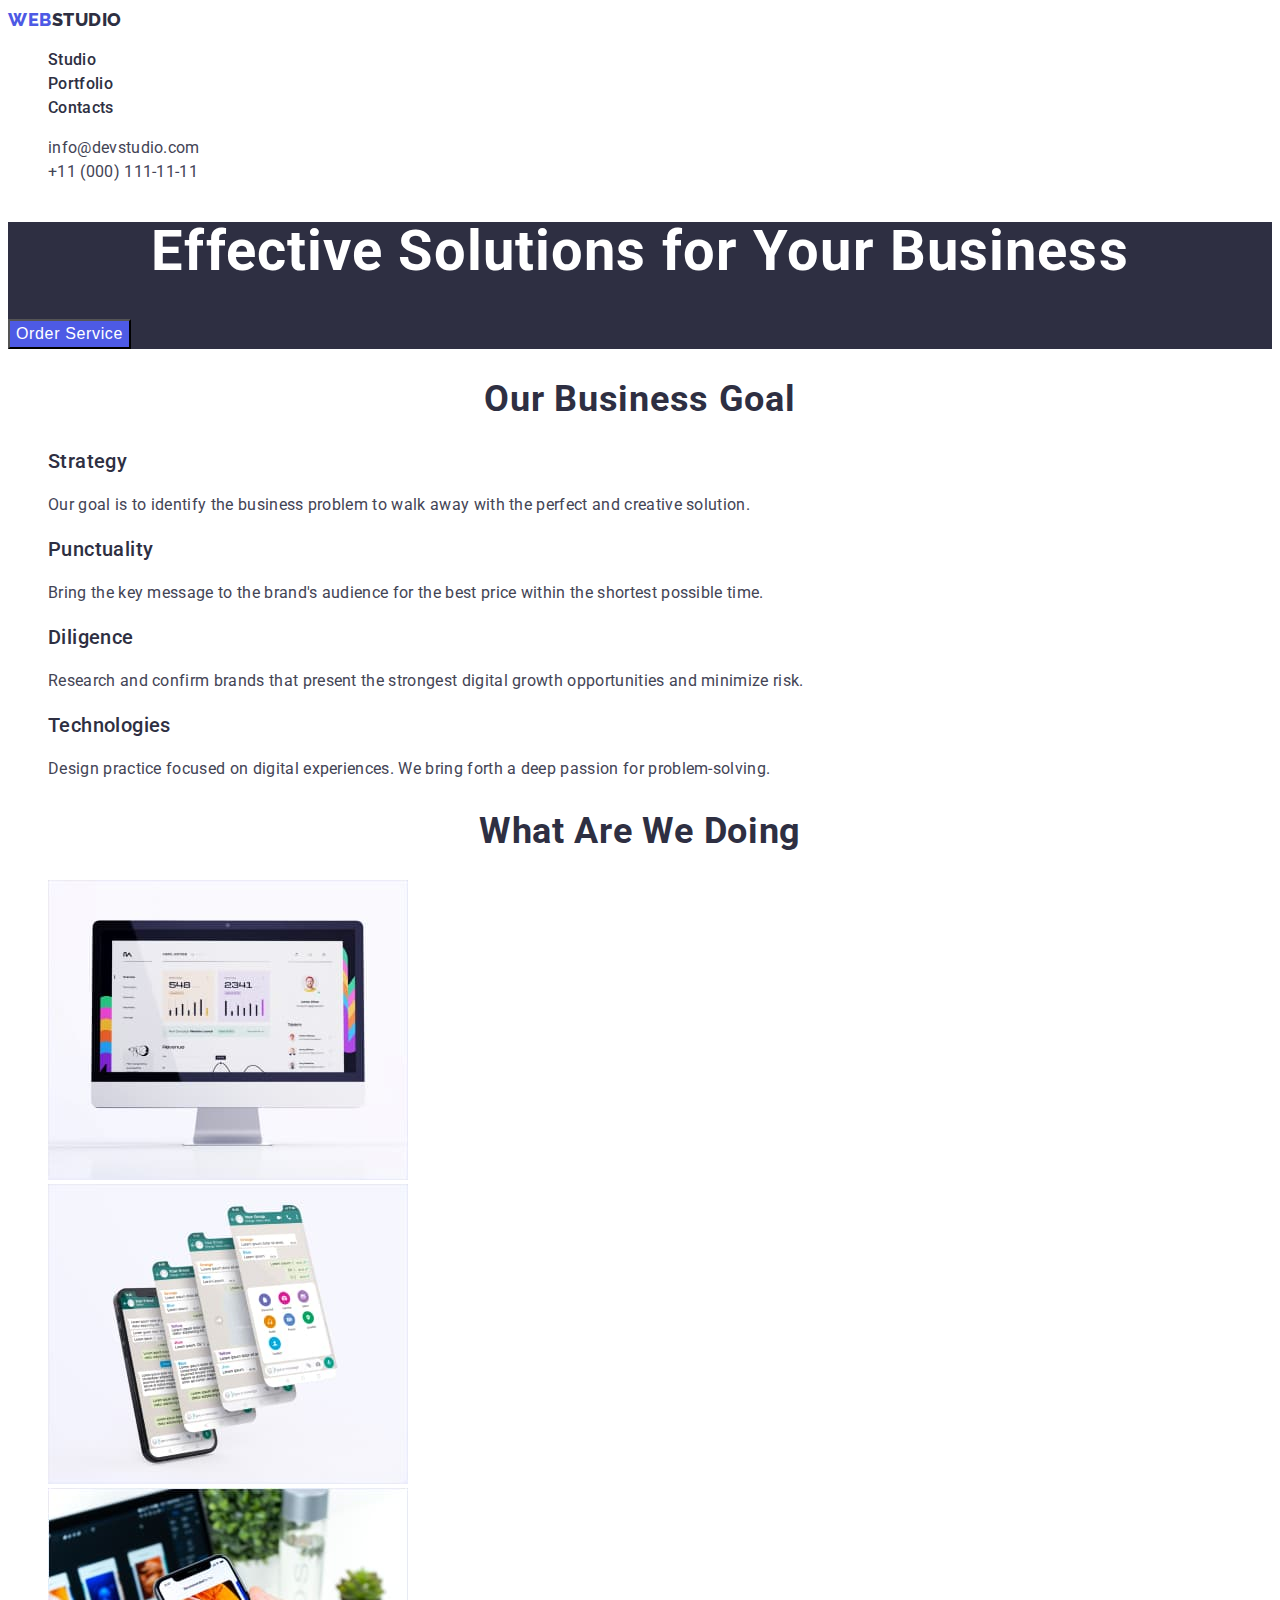
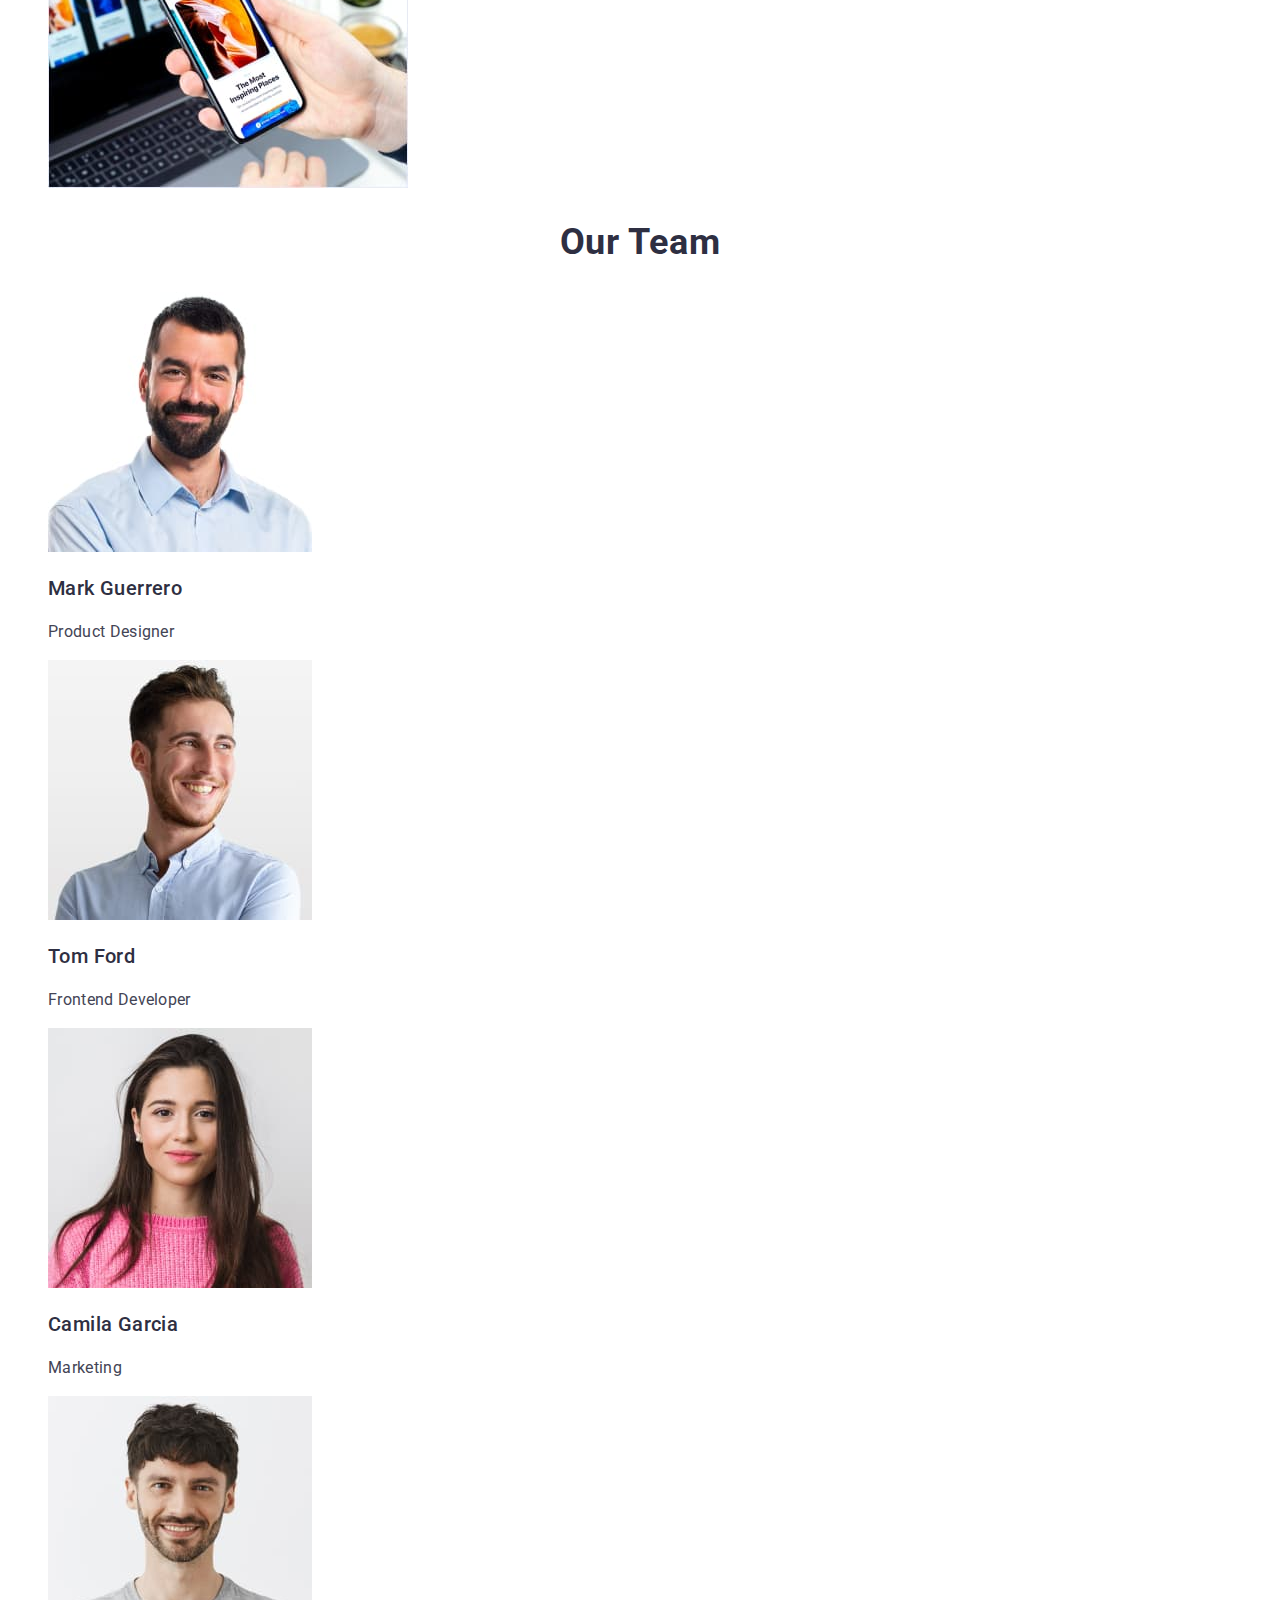
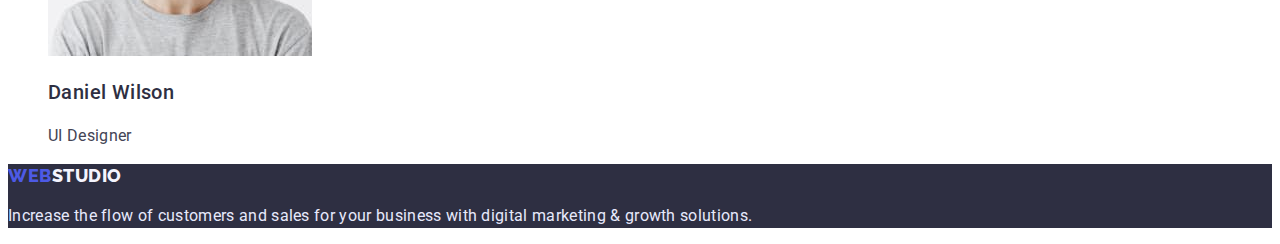
<file: index.html>
<!DOCTYPE html>
<html lang="en">
  <head>
    <meta charset="UTF-8" />
    <meta http-equiv="X-UA-Compatible" content="IE=edge" />
    <meta name="viewport" content="width=device-width, initial-scale=1.0" />
    <title>WebStudio: Home</title>
    <link rel="stylesheet" href="./css/style.css" />
    <link rel="preconnect" href="https://fonts.googleapis.com" />
    <link rel="preconnect" href="https://fonts.gstatic.com" crossorigin />
    <link
      href="https://fonts.googleapis.com/css2?family=Raleway:wght@800&family=Roboto:wght@400;500;700&display=swap"
      rel="stylesheet"
    />
  </head>
  <body>
    <!-- HEADER NAVIGATION -->
    <header class="main-header">
      <nav class="header-nav">
        <a class="nav-logo link" href="./index.html"><span>Web</span>Studio</a>
        <ul>
          <li class="nav-item list">
            <a class="nav-link link" href="./index.html">Studio</a>
          </li>
          <li class="nav-item list">
            <a class="nav-link link" href="./portfolio.html">Portfolio</a>
          </li>
          <li class="nav-item list">
            <a class="nav-link link" href="">Contacts</a>
          </li>
        </ul>
      </nav>
      <address class="header-adress">
        <ul>
          <li class="adress-contact list">
            <a class="contact-link link" href="mailto:info@devstudio.com"
              >info@devstudio.com</a
            >
          </li>
          <li class="adress-contact list">
            <a class="contact-link link" href="tel:+110001111111"
              >+11 (000) 111-11-11</a
            >
          </li>
        </ul>
      </address>
    </header>
    <!-- /HEADER NAVIGATION -->

    <main>
      <!-- HERO -->
      <section class="hero">
        <h1 class="hero-title">Effective Solutions for Your Business</h1>
        <button class="hero-button" type="button">Order Service</button>
      </section>
      <!-- /HERO -->

      <!-- FEATURES -->
      <section class="feature">
        <h2 class="section-title">Our Business goal</h2>
        <ul class="feature-flex">
          <li class="feature-item list">
            <h3 class="features-subtitle">Strategy</h3>
            <p class="features-text">
              Our goal is to identify the business problem to walk away with the
              perfect and creative solution.
            </p>
          </li>
          <li class="feature-item list">
            <h3 class="features-subtitle">Punctuality</h3>
            <p class="features-text">
              Bring the key message to the brand's audience for the best price
              within the shortest possible time.
            </p>
          </li>
          <li class="feature-item list">
            <h3 class="features-subtitle">Diligence</h3>
            <p class="features-text">
              Research and confirm brands that present the strongest digital
              growth opportunities and minimize risk.
            </p>
          </li>
          <li class="feature-item list">
            <h3 class="features-subtitle">Technologies</h3>
            <p class="features-text">
              Design practice focused on digital experiences. We bring forth a
              deep passion for problem-solving.
            </p>
          </li>
        </ul>
      </section>
      <!-- /FEATURES -->

      <!-- WHAT ARE WE DOING -->
      <section class="product">
        <h2 class="section-title">What are we doing</h2>
        <ul class="produxt-flex">
          <li class="product-item list">
            <img
              src="./images/photo-1.jpg"
              alt="monitor with statistics"
              width="360"
              height="300"
            />
          </li>
          <li class="product-item list">
            <img
              src="./images/photo-2.jpg"
              alt="phone with messenger"
              width="360"
              height="300"
            />
          </li>
          <li class="product-item list">
            <img
              src="./images/photo-3.jpg"
              alt="monitor and phone"
              width="360"
              height="300"
            />
          </li>
        </ul>
      </section>
      <!-- /WHAT ARE WE DOING -->

      <!-- TEAM -->
      <section class="team">
        <h2 class="section-title">Our Team</h2>
        <ul class="tem-flex">
          <li class="team-item list">
            <img
              src="./images/team-1.jpg"
              alt="a man in our team"
              width="264"
              height="260"
            />
            <h3 class="team-name">Mark Guerrero</h3>
            <p class="team-position">Product Designer</p>
          </li>
          <li class="team-item list">
            <img
              src="./images/team-2.jpg"
              alt="a man in our team"
              width="264"
              height="260"
            />
            <h3 class="team-name">Tom Ford</h3>
            <p class="team-position">Frontend Developer</p>
          </li>
          <li class="team-item list">
            <img
              src="./images/team-3.jpg"
              alt="a woman in our team"
              width="264"
              height="260"
            />
            <h3 class="team-name">Camila Garcia</h3>
            <p class="team-position">Marketing</p>
          </li>
          <li class="team-item list">
            <img
              src="./images/team-4.jpg"
              alt="a man in our team"
              width="264"
              height="260"
            />
            <h3 class="team-name">Daniel Wilson</h3>
            <p class="team-position">UI Designer</p>
          </li>
        </ul>
      </section>
      <!-- /TEAM -->
    </main>

    <!-- FOOTER -->
    <footer class="footer">
      <a class="nav-logo link" href="./index.html"><span>Web</span>Studio</a>
      <p class="footer-text">
        Increase the flow of customers and sales for your business with digital
        marketing & growth solutions.
      </p>
    </footer>
    <!-- /FOOTER -->
  </body>
</html>
</file>
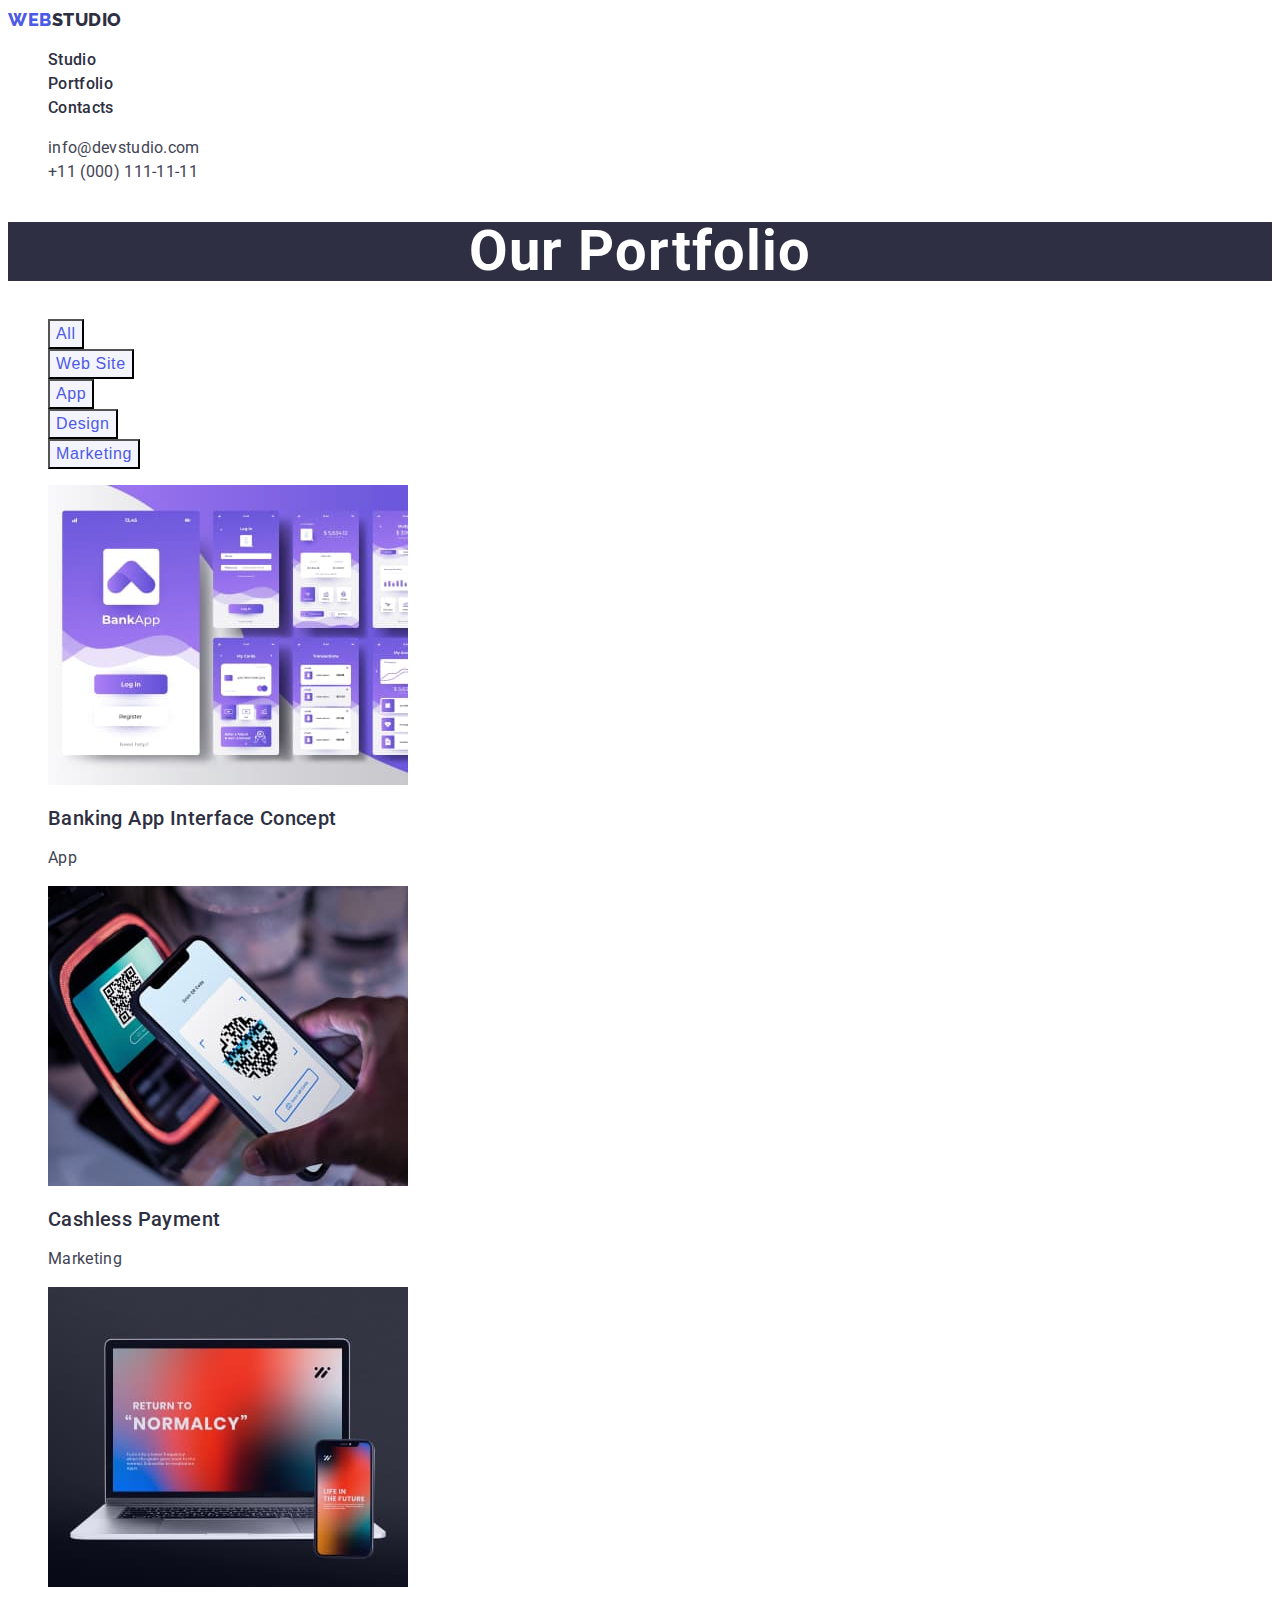
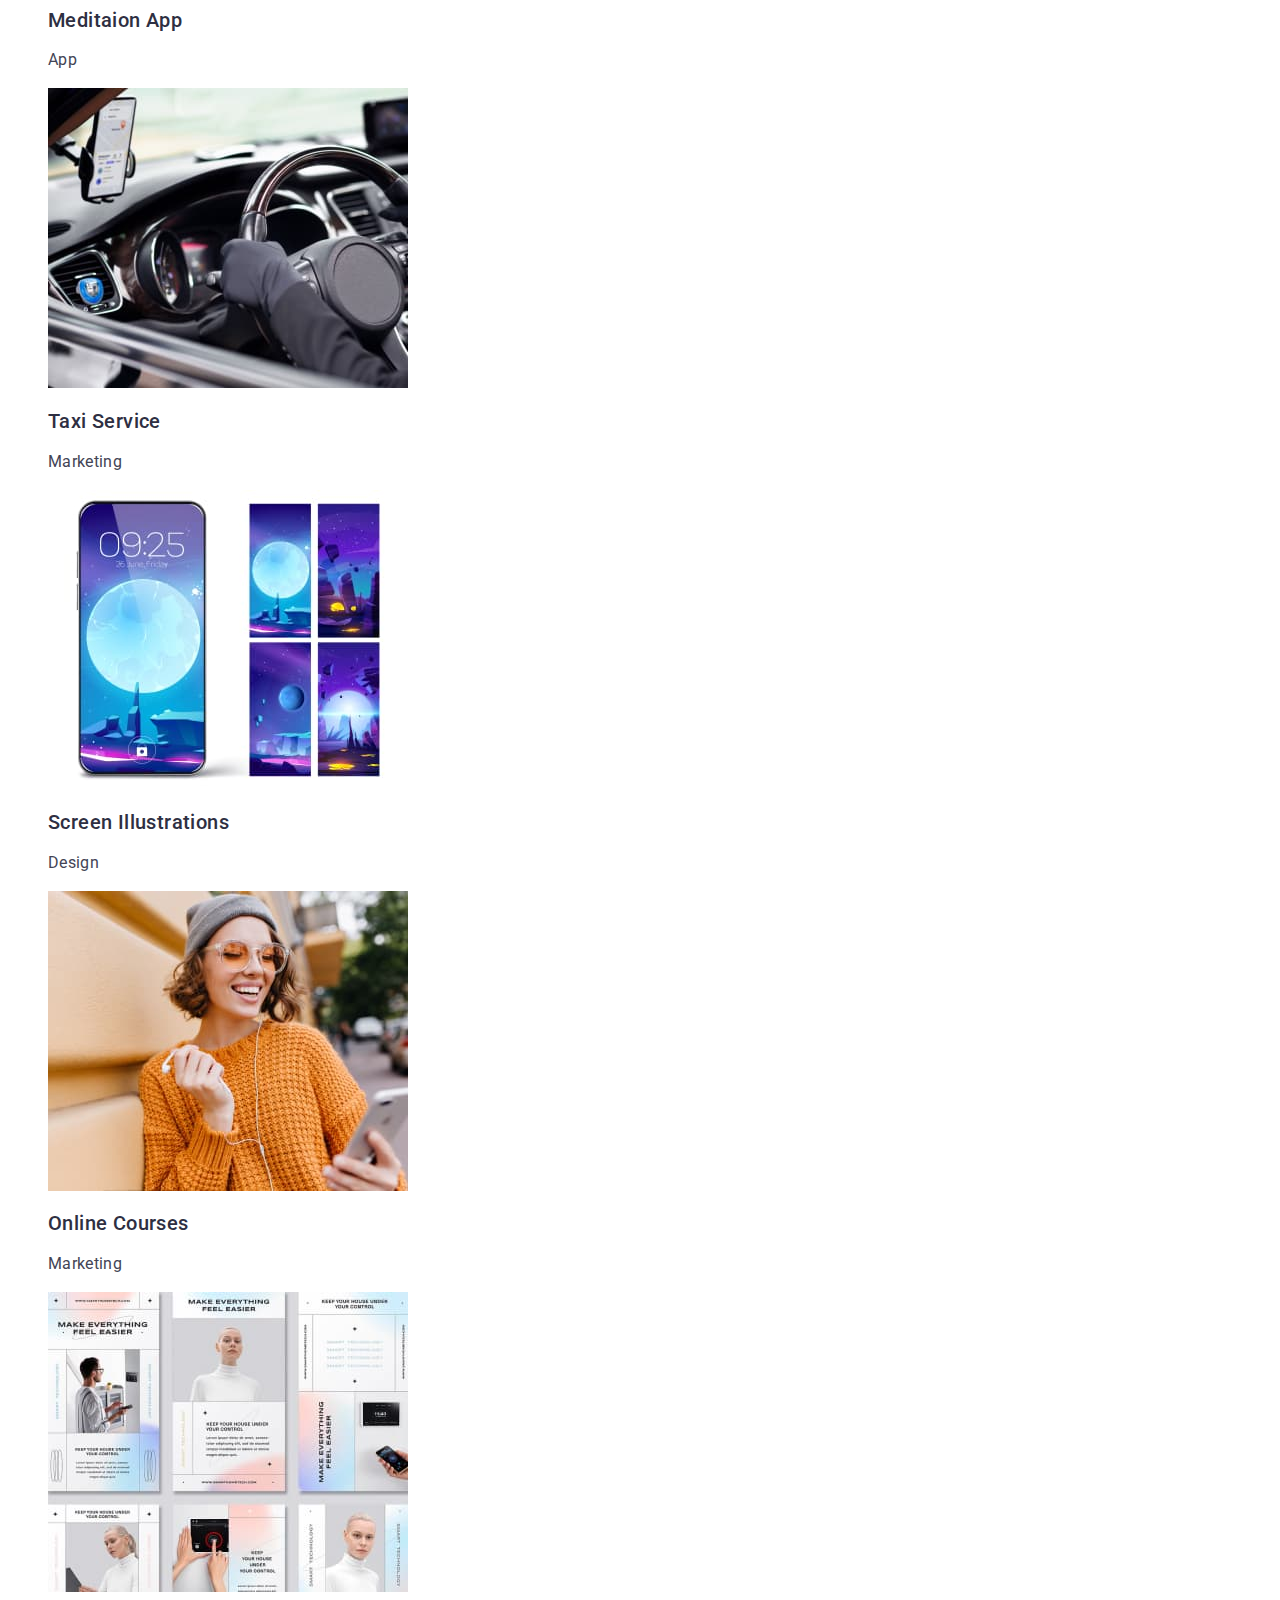
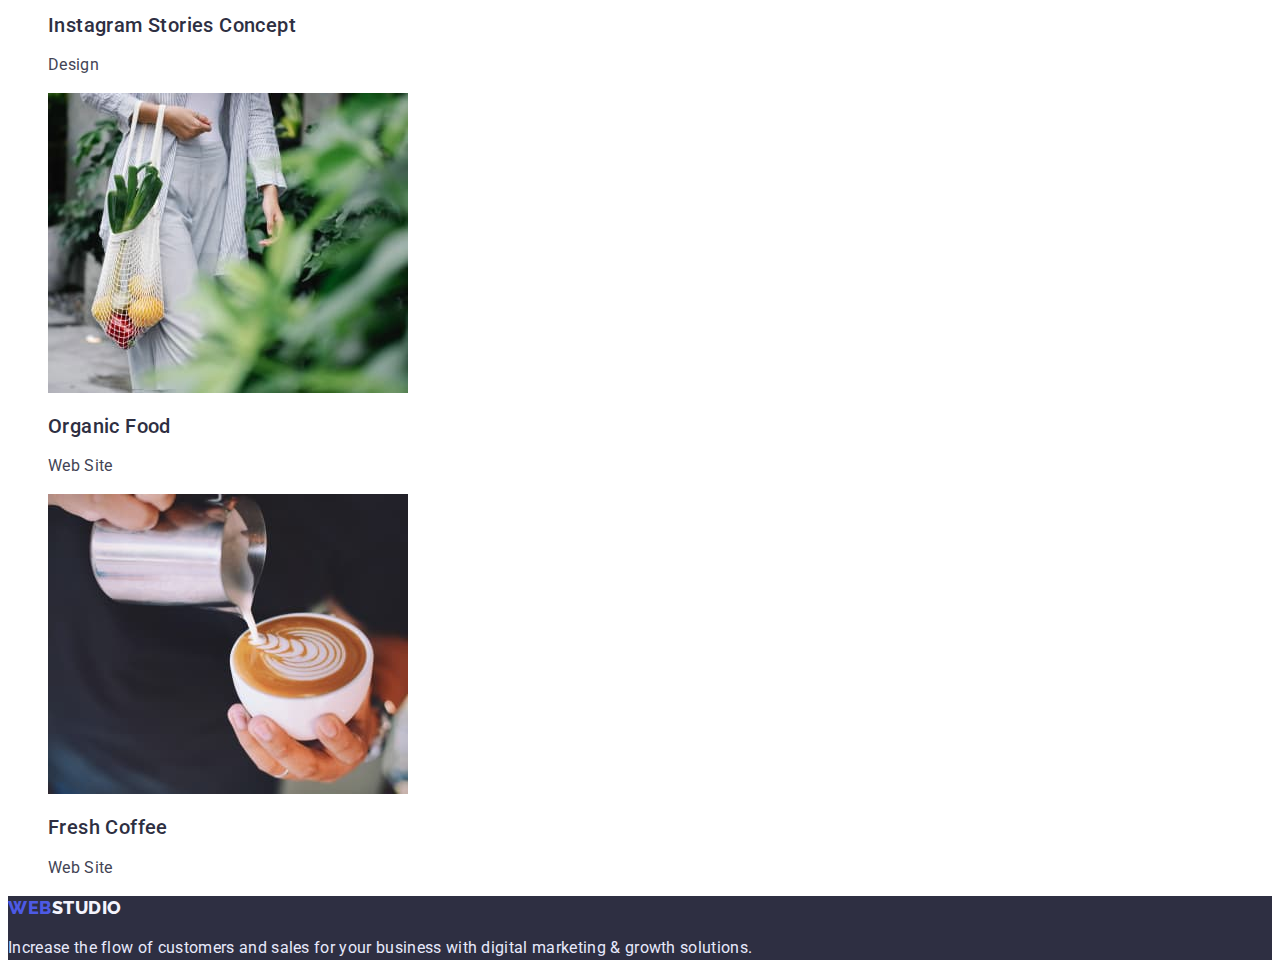
<file: portfolio.html>
<!DOCTYPE html>
<html lang="en">
  <head>
    <meta charset="UTF-8" />
    <meta http-equiv="X-UA-Compatible" content="IE=edge" />
    <meta name="viewport" content="width=device-width, initial-scale=1.0" />
    <title>WebStudio: Portfolio</title>
    <link rel="stylesheet" href="./css/style.css" />
    <link rel="preconnect" href="https://fonts.googleapis.com" />
    <link rel="preconnect" href="https://fonts.gstatic.com" crossorigin />
    <link
      href="https://fonts.googleapis.com/css2?family=Raleway:wght@800&family=Roboto:wght@400;500;700&display=swap"
      rel="stylesheet"
    />
  </head>
  <body>
    <!-- HEADER NAVIGATION -->
    <header class="main-header">
      <nav class="header-nav">
        <a class="nav-logo link" href="./index.html"><span>Web</span>Studio</a>
        <ul>
          <li class="nav-item list">
            <a class="nav-link link" href="./index.html">Studio</a>
          </li>
          <li class="nav-item list">
            <a class="nav-link link" href="./portfolio.html">Portfolio</a>
          </li>
          <li class="nav-item list">
            <a class="nav-link link" href="">Contacts</a>
          </li>
        </ul>
      </nav>
      <address class="header-adress">
        <ul>
          <li class="adress-contact list">
            <a class="contact-link link" href="mailto:info@devstudio.com"
              >info@devstudio.com</a
            >
          </li>
          <li class="adress-contact list">
            <a class="contact-link link" href="tel:+110001111111"
              >+11 (000) 111-11-11</a
            >
          </li>
        </ul>
      </address>
    </header>
    <!-- /HEADER NAVIGATION -->
    <main>
      <!-- PROJECTS -->
      <section class="filters">
        <h1 class="hero-title background">Our Portfolio</h1>
        <ul>
          <li class="filters-item list">
            <button class="filter-btn" type="button">All</button>
          </li>
          <li class="filters-item list">
            <button class="filter-btn" type="button">Web Site</button>
          </li>
          <li class="filters-item list">
            <button class="filter-btn" type="button">App</button>
          </li>
          <li class="filters-item list">
            <button class="filter-btn" type="button">Design</button>
          </li>
          <li class="filters-item list">
            <button class="filter-btn" type="button">Marketing</button>
          </li>
        </ul>

        <ul class="projects">
          <li class="projects-item list">
            <img
              src="./images/projects/1.jpg"
              alt="Project card"
              width="360"
              height="300"
            />
            <h2 class="projects-name">Banking App Interface Concept</h2>
            <p class="projects-app">App</p>
          </li>
          <li class="projects-item list">
            <img
              src="./images/projects/2.jpg"
              alt="Project card"
              width="360"
              height="300"
            />
            <h2 class="projects-name">Cashless Payment</h2>
            <p class="projects-app">Marketing</p>
          </li>
          <li class="projects-item list">
            <img
              src="./images/projects/3.jpg"
              alt="Project card"
              width="360"
              height="300"
            />
            <h2 class="projects-name">Meditaion App</h2>
            <p class="projects-app">App</p>
          </li>
          <li class="projects-item list">
            <img
              src="./images/projects/4.jpg"
              alt="Project card"
              width="360"
              height="300"
            />
            <h2 class="projects-name">Taxi Service</h2>
            <p class="projects-app">Marketing</p>
          </li>
          <li class="projects-item list">
            <img
              src="./images/projects/5.jpg"
              alt="Project card"
              width="360"
              height="300"
            />
            <h2 class="projects-name">Screen Illustrations</h2>
            <p class="projects-app">Design</p>
          </li>
          <li class="projects-item list">
            <img
              src="./images/projects/6.jpg"
              alt="Project card"
              width="360"
              height="300"
            />
            <h2 class="projects-name">Online Courses</h2>
            <p class="projects-app">Marketing</p>
          </li>
          <li class="projects-item list">
            <img
              src="./images/projects/7.jpg"
              alt="Project card"
              width="360"
              height="300"
            />
            <h2 class="projects-name">Instagram Stories Concept</h2>
            <p class="projects-app">Design</p>
          </li>
          <li class="projects-item list">
            <img
              src="./images/projects/8.jpg"
              alt="Project card"
              width="360"
              height="300"
            />
            <h2 class="projects-name">Organic Food</h2>
            <p class="projects-app">Web Site</p>
          </li>
          <li class="projects-item list">
            <img
              src="./images/projects/9.jpg"
              alt="Project card"
              width="360"
              height="300"
            />
            <h2 class="projects-name">Fresh Coffee</h2>
            <p class="projects-app">Web Site</p>
          </li>
        </ul>
      </section>
      <!-- /PROJECTS -->
    </main>
    <!-- FOOTER -->
    <footer class="footer">
      <a class="nav-logo link" href="./index.html"><span>Web</span>Studio</a>
      <p class="footer-text">
        Increase the flow of customers and sales for your business with digital
        marketing & growth solutions.
      </p>
    </footer>
    <!-- /FOOTER -->
  </body>
</html>
</file>
<file: css/style.css>
:root {
  --main-color: #2e2f42;
  --secondary-color: #434455;
  --white-color: #ffffff;
  --accent-color: #404bbf;
  --button-color: #4d5ae5;
}

/* font-family: 'Raleway', sans-serif; */

body {
  font-family: 'Roboto', sans-serif;
  font-size: 16px;
  color: var(--main-color);
  background-color: var(--white-color);
}

.list {
  list-style: none;
}

.link {
  text-decoration: none;
}

/* =================INDEX================== */

/* COMMON STYLES */

.section-title {
  color: var(--main-color);
  font-size: 36px;
  line-height: 1.111;

  text-align: center;
  letter-spacing: 0.02em;
  text-transform: capitalize;
}

/*======= HEADER NAVIGATION ======*/

.nav-logo {
  color: var(--main-color);
  font-family: 'Raleway', sans-serif;
  font-weight: 800;
  font-size: 18px;
  line-height: 1.333;
  letter-spacing: 0.03em;
  text-transform: uppercase;
}

.nav-logo span {
  color: var(--button-color);
}

.nav-link {
  color: var(--main-color);

  font-weight: 500;
  line-height: 1.5;
  letter-spacing: 0.02em;
}

.nav-link:hover,
.nav-link:focus,
.contact-link:hover,
.contact-link:focus {
  color: var(--accent-color);
}

.contact-link {
  color: var(--secondary-color);
  font-style: normal;
  line-height: 1.5;
  letter-spacing: 0.02em;
}

/*=========== HERO =========*/

.hero {
  /* BG-COLOR ДЛЯ ВИГЛЯДУ */
  background-color: var(--main-color);
}

.hero-title {
  color: var(--white-color);

  font-size: 56px;
  line-height: 1.07;
  text-align: center;
  letter-spacing: 0.02em;
}

.hero-button {
  color: var(--white-color);

  font-size: 16px;
  line-height: 1.5;
  letter-spacing: 0.04em;
  background: var(--button-color);

  cursor: pointer;
}

.hero-button:hover,
.hero-button:focus {
  background: var(--accent-color);
}

/*=========== FEATURES =========*/

.features-subtitle {
  font-size: 20px;
  font-weight: 500;
  line-height: 1.2;
  letter-spacing: 0.02em;
}

.features-text {
  line-height: 1.5;
  letter-spacing: 0.02em;
  color: var(--secondary-color);
}

/*=========== TEAM =========*/

.team-name {
  font-size: 20px;
  font-weight: 500;
  line-height: 1.2;
  /* text-align: center; */
  letter-spacing: 0.02em;
}

.team-position {
  line-height: 1.5;
  /* text-align: center; */
  letter-spacing: 0.02em;
  color: var(--secondary-color);
}

/*=========== FOOTER=========*/

.footer {
  /* BG-COLOR ДЛЯ ВИГЛЯДУ */
  background-color: var(--main-color);
}

.footer-text {
  line-height: 1.5;
  letter-spacing: 0.02em;
  color: #e7e9fc;
}

footer > .nav-logo {
  color: #f4f4fd;
}

/* =================PORTFOLIO================== */

/* BG-COLOR ДЛЯ ВИГЛЯДУ */
.background {
  background-color: var(--main-color);
}

.filter-btn {
  font-size: 16px;
  line-height: 1.5;
  text-align: center;
  letter-spacing: 0.04em;

  color: var(--button-color);
  background-color: #f4f4fd;

  cursor: pointer;
}

.filter-btn:hover,
.filter-btn:focus {
  background: var(--accent-color);
  color: var(--white-color);
}

.projects-name {
  font-weight: 500;
  font-size: 20px;
  line-height: 1.2;
  letter-spacing: 0.02em;
}

.projects-app {
  line-height: 1.5;
  letter-spacing: 0.02em;
  color: var(--secondary-color);
}
</file>
